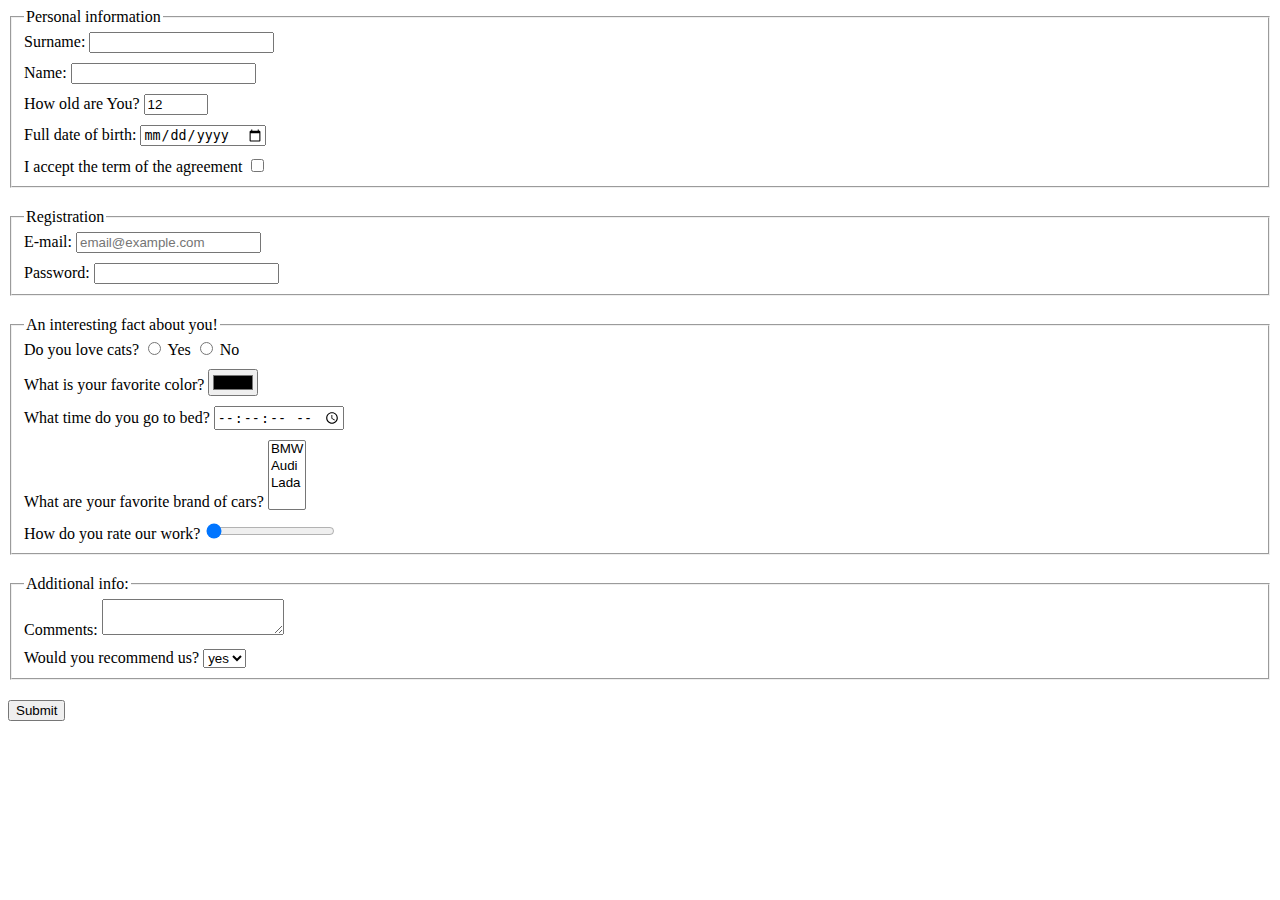
<file: index.html>
<!doctype html><html lang="en"><head><meta charset="UTF-8"><meta name="viewport" content="width=device-width, user-scalable=no, initial-scale=1.0, maximum-scale=1.0, minimum-scale=1.0"><meta http-equiv="X-UA-Compatible" content="ie=edge"><title>HTML Form</title><link rel="stylesheet" href="style.f9e29cfb.css"></head><body class="hight"> <script type="text/javascript" src="main.e97352c4.js"></script> <form action="https://mate-academy-form-lesson.herokuapp.com/create-application" method="post"> <fieldset class="form-line"> <legend>Personal information</legend> <label class="first"> Surname: <input type="text" id="Sname" name="Sname" autocomplete="off"> </label> <label class="first"> Name: <input type="text" id="name" name="name" autocomplete="off"> </label> <label class="first"> How old are You? <input type="number" id="tentacles" name="tentacles" min="1" max="100" value="12"> </label> <label class="first"> Full date of birth: <input type="date" id="inpDate" name="date"> </label> <label class="first"> I accept the term of the agreement <input type="checkbox" name="terms"> </label> </fieldset> <fieldset class="form-line"> <legend>Registration</legend> <label class="first"> E-mail: <input type="email" name="email" placeholder="email@example.com"> </label> <label class="first"> Password: <input type="password" name="password"> </label> </fieldset> <fieldset class="form-line"> <legend>An interesting fact about you!</legend> <label class="first"> Do you love cats? <label> <input type="radio" name="Love-cats" value="yes"> Yes </label> <label> <input type="radio" name="Love-cats" value="No"> No </label> </label> <label class="first"> What is your favorite color? <input type="color" name="color" value="#000"> </label> <label class="first"> What time do you go to bed? <input type="time" name="time" step="2"> </label> <label class="first"> What are your favorite brand of cars? <select name="car" multiple> <option value="BMW">BMW</option> <option value="Audi">Audi</option> <option value="Lada">Lada</option> </select> </label> <label class="first"> How do you rate our work? <input type="range" name="rate" min="0" max="100" value="0"> </label> </fieldset> <fieldset class="form-line"> <legend>Additional info:</legend> <label class="first"> Comments: <textarea name="comments" rows="2"></textarea> </label> <label class="first"> Would you recommend us? <select name="recommend"> <option value="yes">yes</option> <option value="no">no</option> </select> </label> </fieldset> <button class="form-line" type="submit">Submit</button> </form> </body></html>
</file>
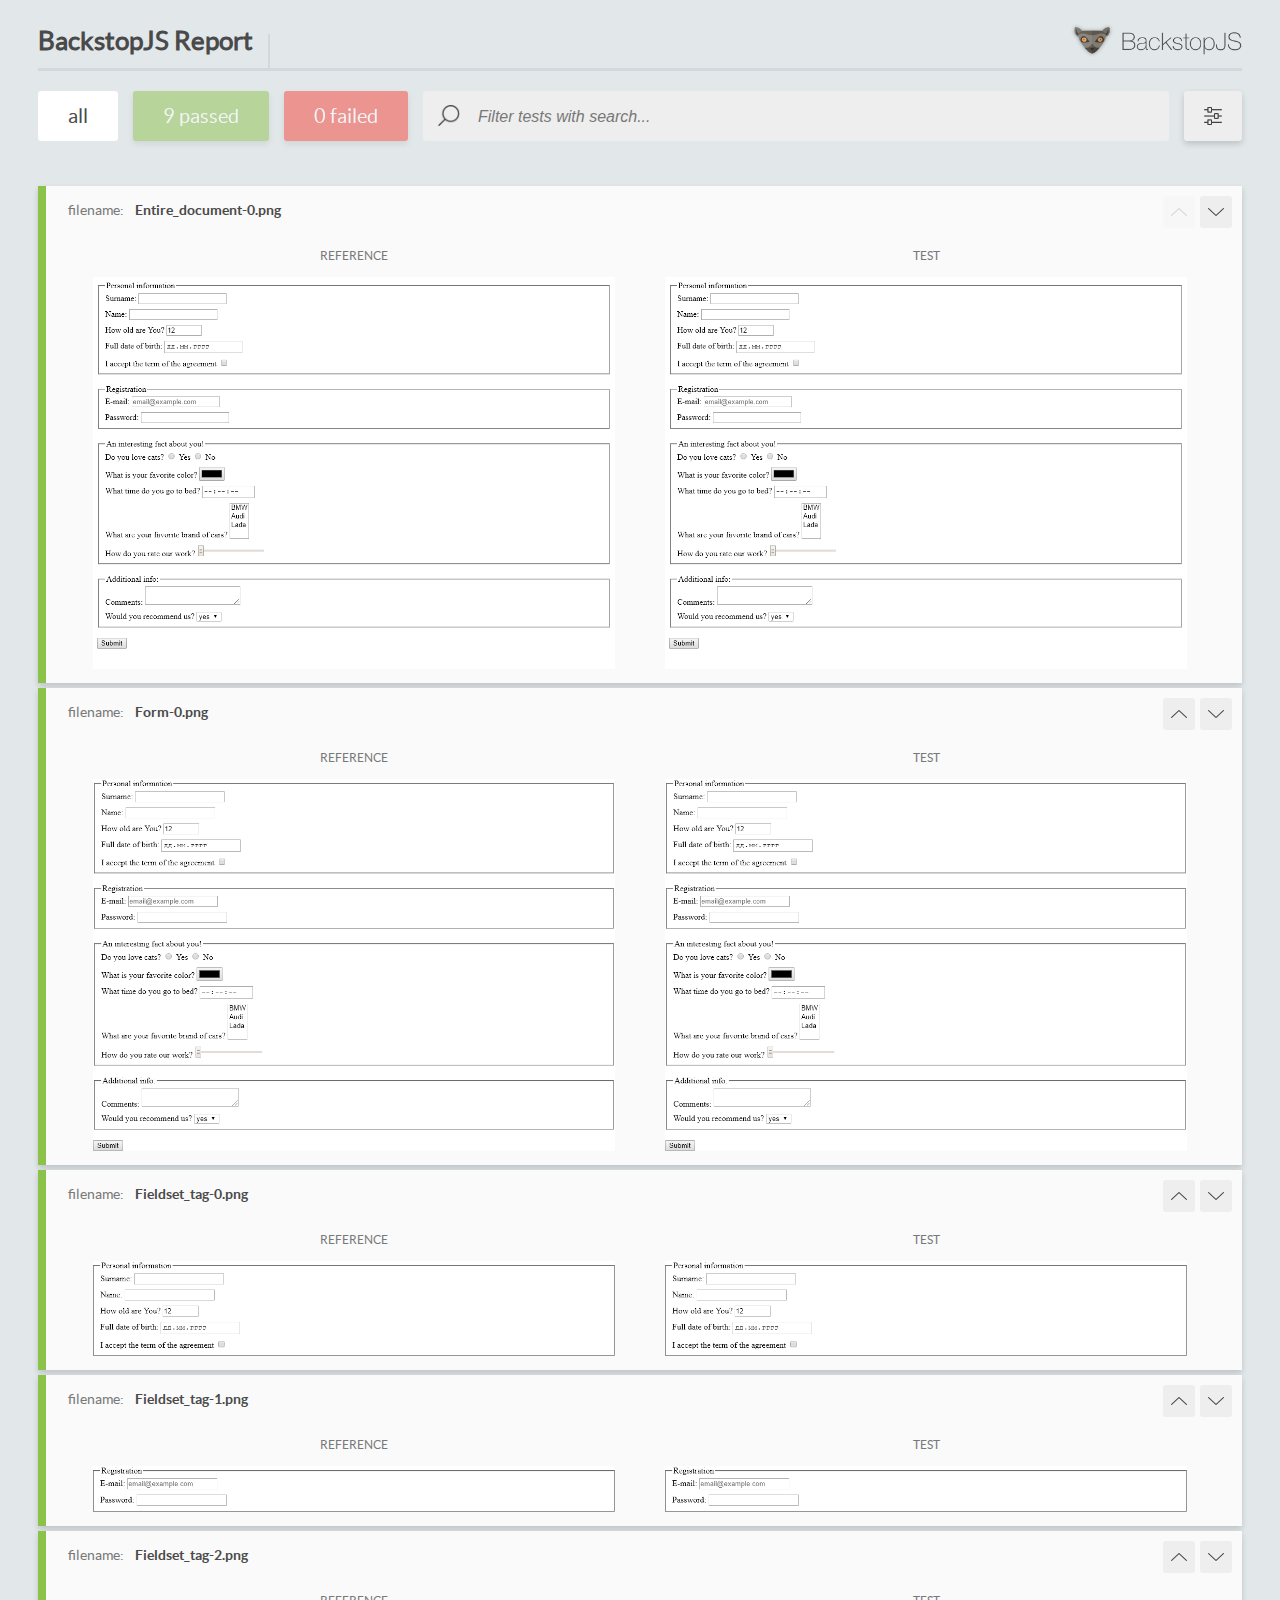
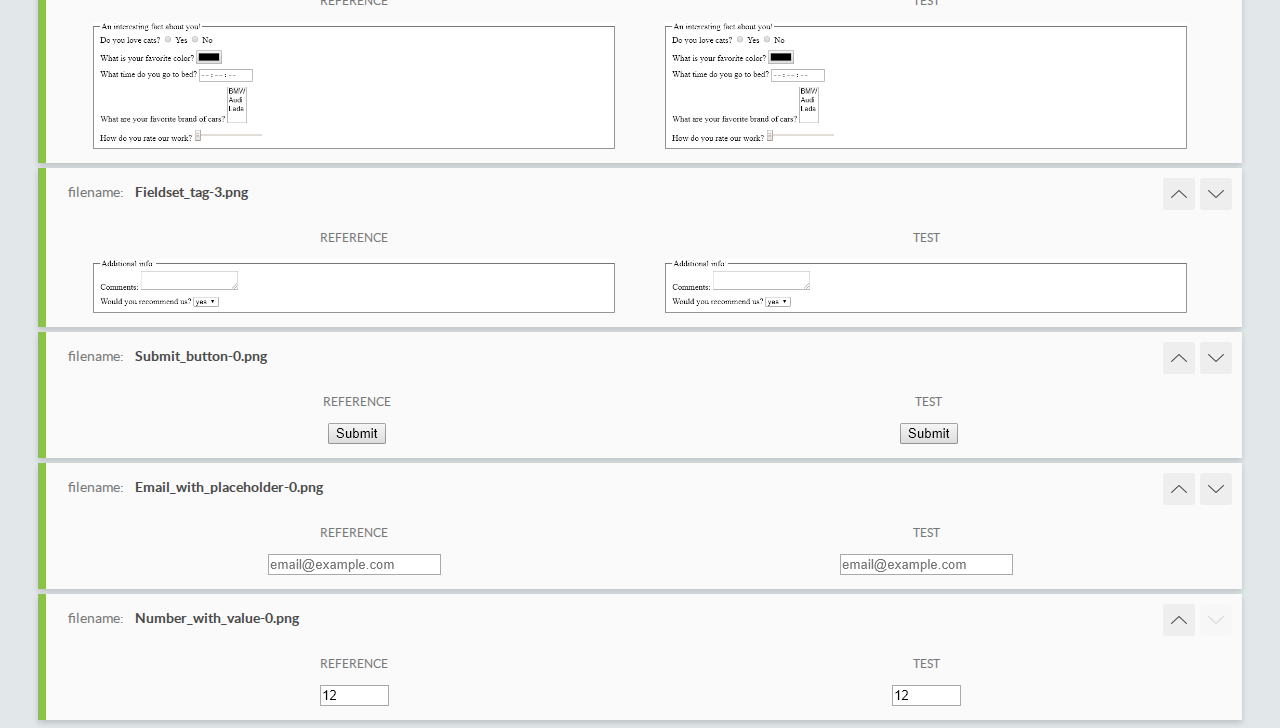
<file: report/html_report/index.html>
<!DOCTYPE html>
<html>
  <head>
    <meta charset="utf-8">
    <title>BackstopJS Report</title>

    <style>
      @font-face {
          font-family: 'latoregular';
          src: url('./assets/fonts/lato-regular-webfont.woff2') format('woff2'),
              url('./assets/fonts/lato-regular-webfont.woff') format('woff');
          font-weight: 400;
          font-style: normal;
      }
      @font-face {
          font-family: 'latobold';
          src: url('./assets/fonts/lato-bold-webfont.woff2') format('woff2'),
              url('./assets/fonts/lato-bold-webfont.woff') format('woff');
          font-weight: 700;
          font-style: normal;
      }

      .ReactModal__Body--open {
          overflow: hidden;
      }
      .ReactModal__Body--open .header {
        display: none;
      }

    </style>
  </head>
  <body style="background-color: #E2E7EA">
    <div id="root">

    </div>
    <script type="text/javascript">
      function report (report) { // eslint-disable-line no-unused-vars
        window.tests = report;
      }
    </script>
    <script type="text/javascript" src="config.js"></script>
    <script type="text/javascript" src="index_bundle.js"></script>
  </body>
</html>
</file>
<file: style.f9e29cfb.css>
.hight{margin-top:-12px}.form-line{margin-top:20px}.form-line>:nth-child(2){margin-top:0}.first{display:block;margin-top:10px}
/*# sourceMappingURL=style.f9e29cfb.css.map */
</file>
